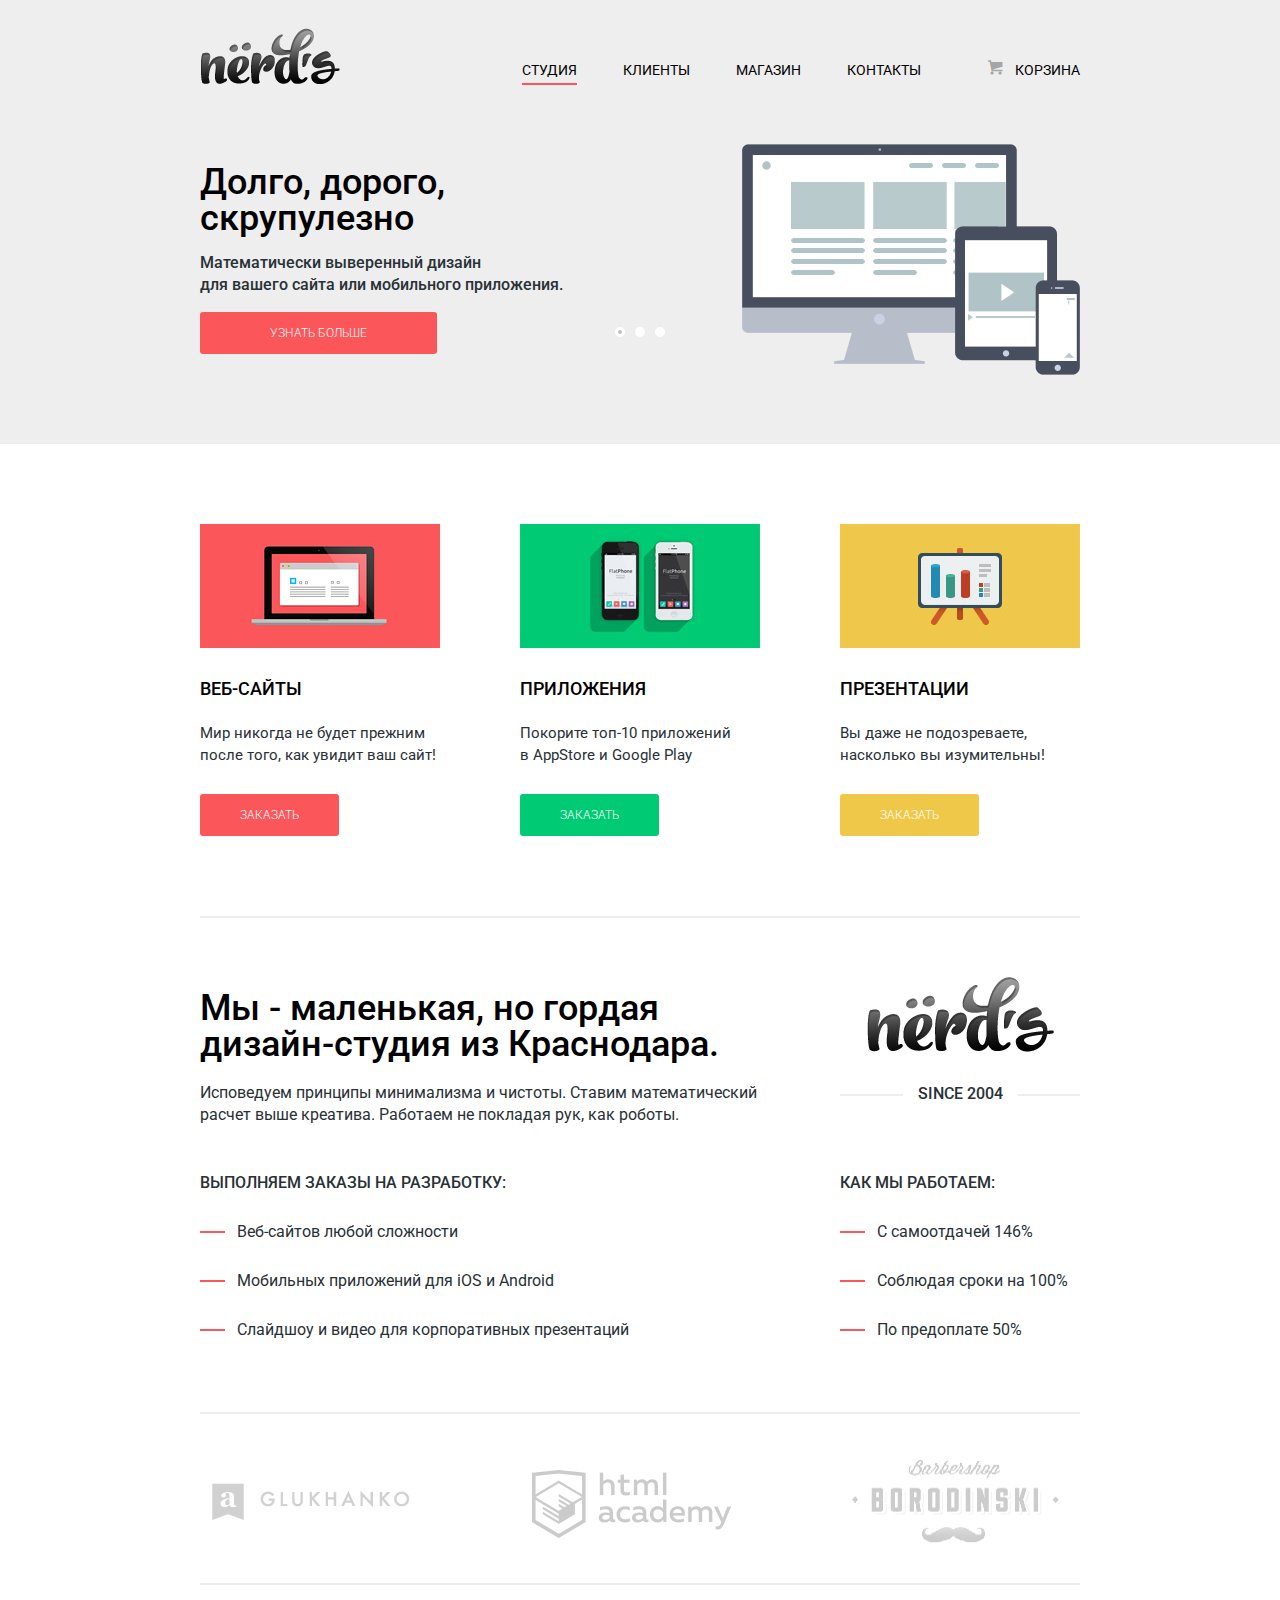
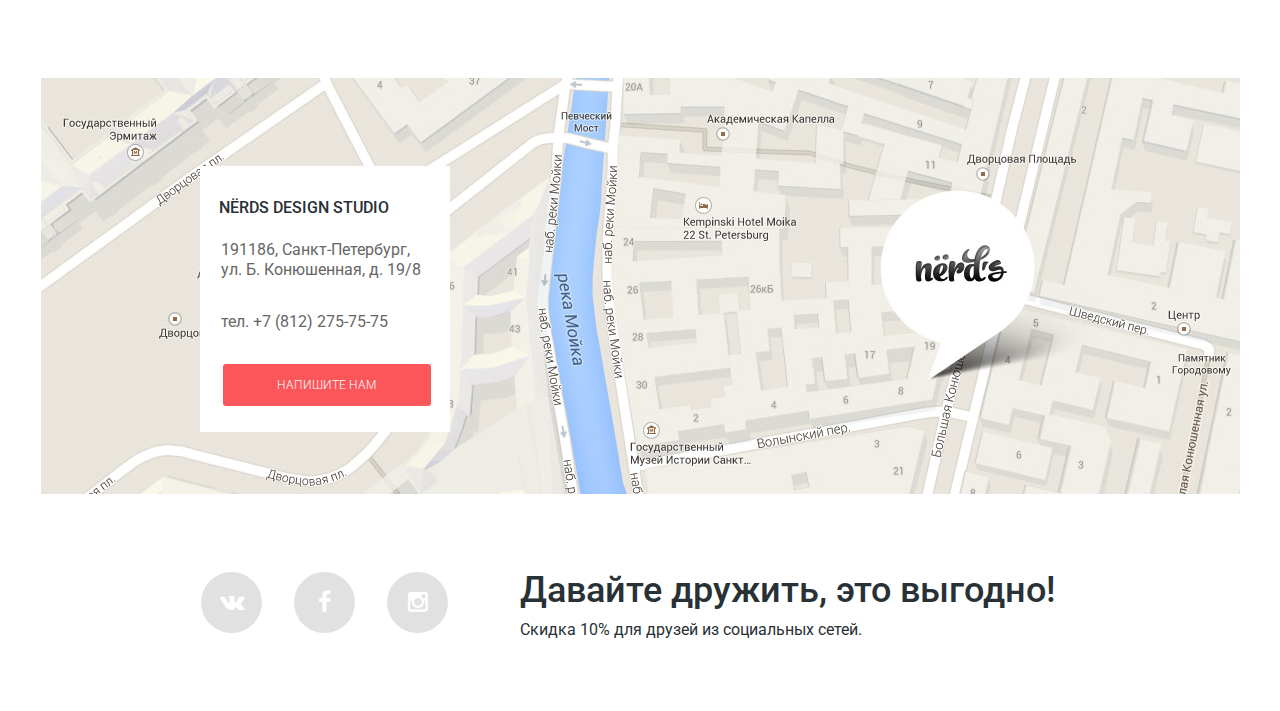
<file: index.html>
<!DOCTYPE html>
<html lang="ru">
  <head>
    <meta charset="utf-8">
    <title>«Нёрдс»</title>
    <link href='https://fonts.googleapis.com/css?family=Roboto:500&subset=latin,cyrillic' rel='stylesheet' type='text/css'>
    <link href="css/normalize.css" rel="stylesheet">
    <link href="css/style.css" rel="stylesheet">
  </head>
  <body>
    <header class="main-header">
      <div class="container clearfix">
        <div class="nerds-logo">
          <a class="logo" href="#"><img src="img/logo_nerds.png" width="139" height="56" alt="Нёрдс"></a>  
        </div>
        <nav class="main-navigation">
          <ul>
            <li class="active">
            <span>СТУДИЯ</span>
            </li>
            <li>
              <a href="#">КЛИЕНТЫ</a>
            </li>
            <li>
              <a href="catalog.html">МАГАЗИН</a>  
            </li>
            <li>
              <a href="#">КОНТАКТЫ</a>  
            </li>
          </ul>
        </nav>
        <div class="cart-block">
          <a class="cart" href="#"><span class="icon-basket"></span>КОРЗИНА</a>
        </div>
      </div>
      <div class="container slider">
        <input type="radio" name="toggle" id="btn-1" checked>
        <input type="radio" name="toggle" id="btn-2">
        <input type="radio" name="toggle" id="btn-3">
        <div class="slider-controls">
          <label for="btn-1"></label>
          <label for="btn-2"></label>
          <label for="btn-3"></label>
        </div>
        <div class="slides">
          <div class="slide">
            <div class="slide-text">
              <div class="slide-title">Долго, дорого,<br>скрупулезно</div>
              <p>Математически выверенный дизайн<br>для вашего сайта или мобильного приложения.</p>
              <a class="btn more-btn" href="#">УЗНАТЬ БОЛЬШЕ</a>
            </div>
          </div>
          <div class="slide">
            <div class="slide-text">
              <div class="slide-title">Любите ли вы математику,<br> как любим ее мы?</div>
              <p>Нашим дизайнерам мы удаляем нейроны, ответственные<br>за креатив, чтобы дать им возможность все просчитать.</p>
              <a class="btn more-btn" href="#">Узнать больше</a>
            </div>
          </div>
          <div class="slide">
            <div class="slide-text">
              <div class="slide-title">Только наркотики,<br> только хардкор!</div>
              <p>Все дизайнерские решения в нашей компании принимаются только под воздействием качественных галлюциногенов.</p>
              <a class="btn more-btn" href="#">Узнать больше</a>
            </div>
          </div>
        </div>
      </div>
    </header>
    <main class="container clearfix">
      <div class="orders-block clearfix">
        <div class="order">
          <div class="img-order">
            <img src="img/redpromo.jpg" width="240" height="124" alt="Веб-сайты">
          </div>
          <h3 class="index-web-title">ВЕБ-САЙТЫ</h3>
          <p>Мир никогда не будет прежним после того, как увидит ваш сайт!</p>
          <a class="btn book-web" href="#">ЗАКАЗАТЬ</a>
        </div>
        <div class="order">
          <div class="img-order">
            <img src="img/greenpromo.jpg" width="240" height="124" alt="Приложения">
          </div>
          <h3 class="index-app-title">ПРИЛОЖЕНИЯ</h3>
          <p>Покорите топ-10 приложений<br> в AppStore и Google Play</p>
          <a class="btn book-app" href="#">ЗАКАЗАТЬ</a>
        </div>
        <div class="order">
          <div class="img-order">
            <img src="img/yellowpromo.jpg" width="240" height="124" alt="Презентации">
          </div>
          <h3 class="index-present-title">ПРЕЗЕНТАЦИИ</h3>
          <p>Вы даже не подозреваете, насколько вы изумительны!</p>
          <a class="btn book-present" href="#">ЗАКАЗАТЬ</a>
        </div>
      </div>
      <hr class="line-orders">
      <div class="info-nerds clearfix">
        <div class="info-main">
          <h1 class="index-info-title">Мы - маленькая, но гордая<br>
              дизайн-студия из Краснодара.</h1>
          <p>Исповедуем принципы минимализма и чистоты. Ставим математический<br> расчет выше креатива. Работаем не покладая рук, как роботы.</p>
          <div class="ord-info">
            <b class="index-list-title">ВЫПОЛНЯЕМ ЗАКАЗЫ НА РАЗРАБОТКУ:</b>
            <ul class="index-list">
              <li>Веб-сайтов любой сложности</li>
              <li>Мобильных приложений для iOS и Android</li>
              <li>Слайдшоу и видео для корпоративных презентаций</li>
            </ul>
          </div>
        </div>
        <div class="working-block">
          <div class="logo-main">
            <img src="img/about_nerds.png" width="187" height="75" alt="Нёрдс">  
          </div>
          <div class="since-block">
            <b>SINCE 2004</b>
          </div>
          <div class="work-style">
            <b class="index-list-title">КАК МЫ РАБОТАЕМ:</b>
            <ul class="index-list">
              <li>С самоотдачей 146%</li>
              <li>Соблюдая сроки на 100%</li>
              <li>По предоплате 50%</li>
            </ul>
          </div>
        </div>
        <hr class="line-main">
        <div class="partners">
          <a class="partner" href="#">
            <img src="img/hover_glukhanko.png" width="198" height="37" alt="GLUKHANKO">  
          </a>
          <a class="partner" href="#">
            <img src="img/hover_htmlacademy.png" width="199" height="68" alt="HTML Academy">  
          </a>
          <a class="partner" href="#">
            <img src="img/hover_borodinski.png" width="209" height="86" alt="Бородинский">  
          </a>
        </div>
      </div>
      <hr class="line-partners">
    </main>
    <footer class="main-footer">
      <div class="map">
        </div>
      <div class="container clearfix">
        <section class="footer-contacts">
          <b class="title-contacts">NЁRDS DESIGN STUDIO</b>
          <p>191186, Санкт-Петербург,<br>
             ул. Б. Конюшенная, д. 19/8</p>
          <p>тел. +7 (812) 275-75-75</p>
          <a class="btn link-us" href="#">НАПИШИТЕ НАМ</a>
        </section>
        <section class="footer-social clearfix">
          <div class="links">
            <a class="btn-social" href="#">Вконтакте <span class="icon-vk"></span></a>
            <a class="btn-social" href="#">Facebook <span class="icon-facebook"></span></a>
            <a class="btn-social" href="#">Instagram <span class="icon-instagramm"></span></a>
          </div>
          <div class="friendship">
            <b class="friend-title">Давайте дружить, это выгодно!</b>
            <p class="discount">Скидка 10% для друзей из социальных сетей.</p>
          </div>
        </section>
      </div>
      <div class="modal-content">
        <button class="modal-content-close" type="button" title="Закрыть">Закрыть</button>
        <form class="message-form" action="https://echo.htmlacademy.ru" method="post">
          <div class="name-block">
          <p class="name-p">
          <label for="name-f">
            Ваше имя:<br>
          </label>
          </p>
          <input class="user-name" type="text" name="name" id="name-f" placeholder="Представьтесь, пожалуйста" required>
          </div>
          <div class="email-block">
            <p class="email-p">
            <label for="email-f">
              Ваш e-mail:<br>
            </label>
            </p>
            <input class="user-email" type="text" name="email" id="email-f" placeholder="Для отправки ответа" required>
          </div>
          <div class="text-block">
            <p class="text-p">
            <label for="free-text-f">
              Текст письма:<br>
            </label>
            </p>
            <textarea class="user-text" name="free-text" id="free-text-f" rows="5" placeholder="В свободной форме" required></textarea>
          </div><br>
          <button class="btn" type="submit">Отправить</button>
        </form>
      </div>
    </footer>
    <script src="js/script.js"></script>
  </body>
</html>
</file>
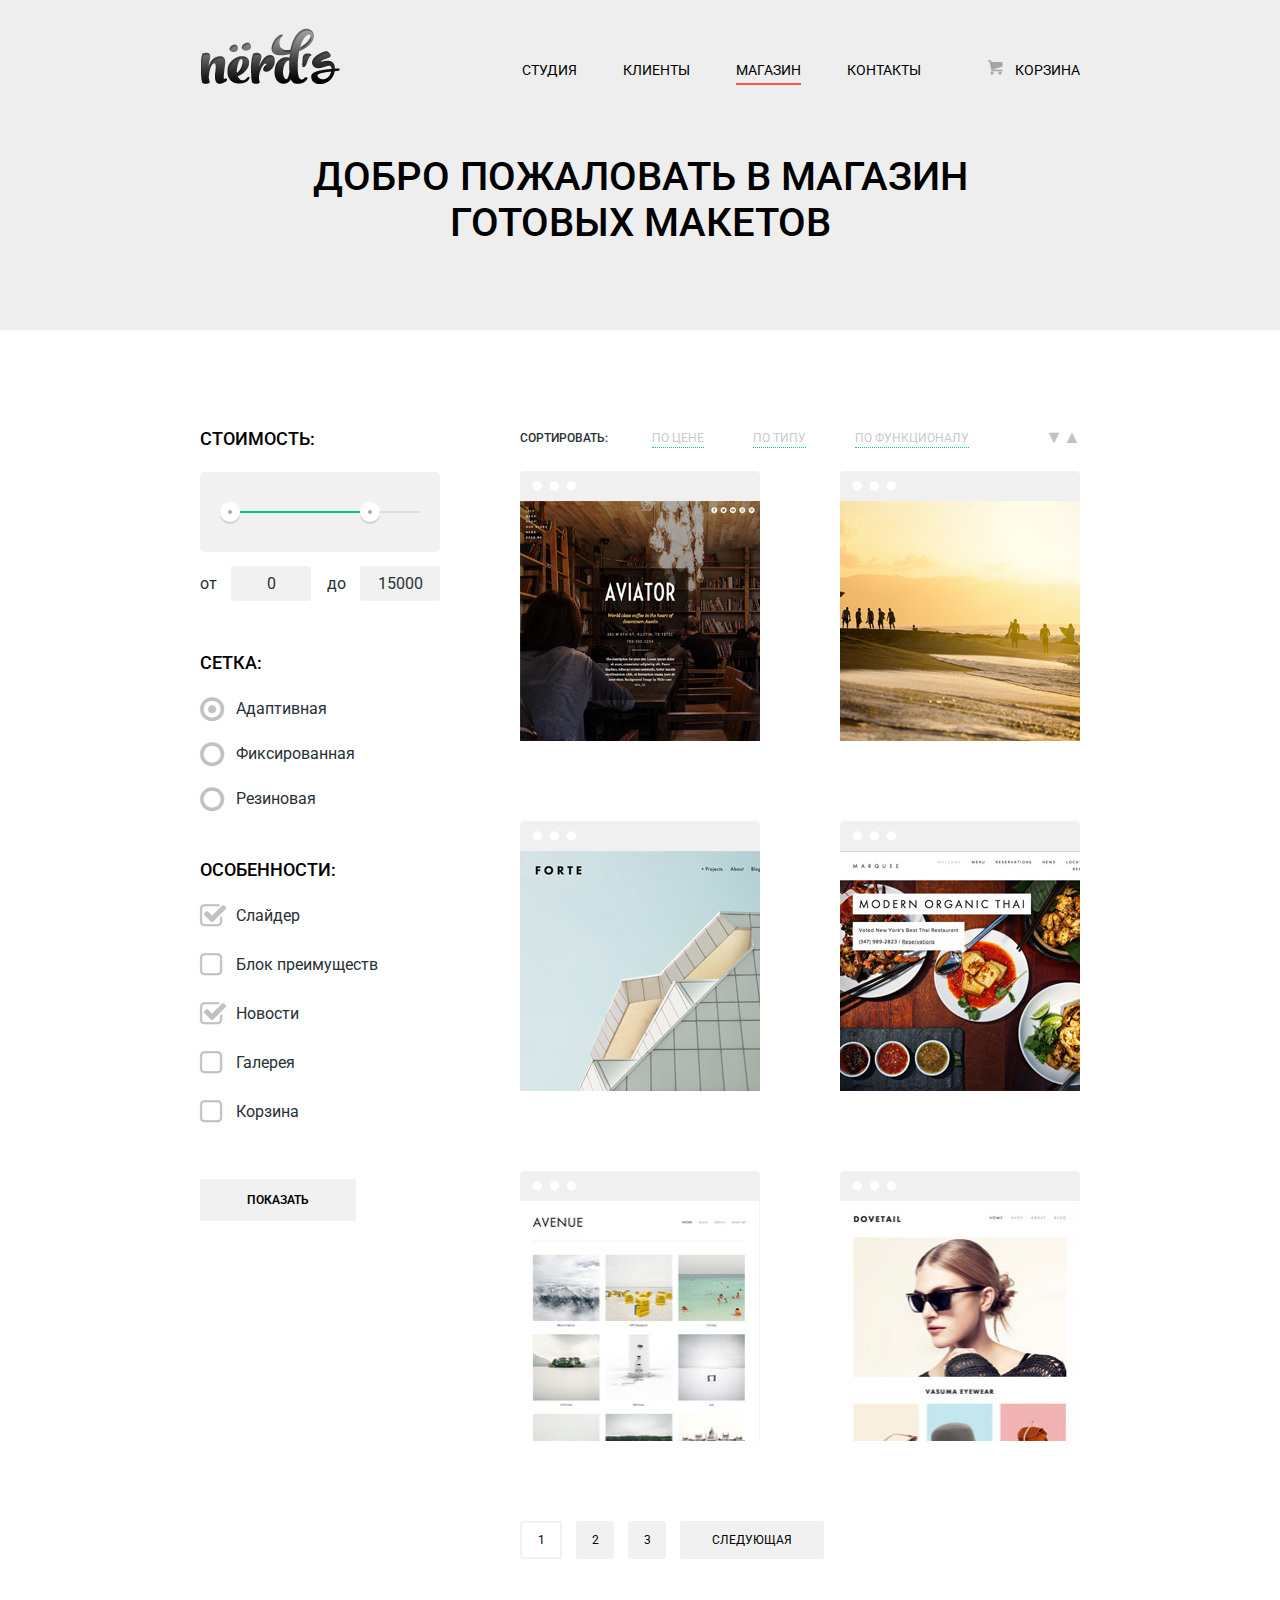
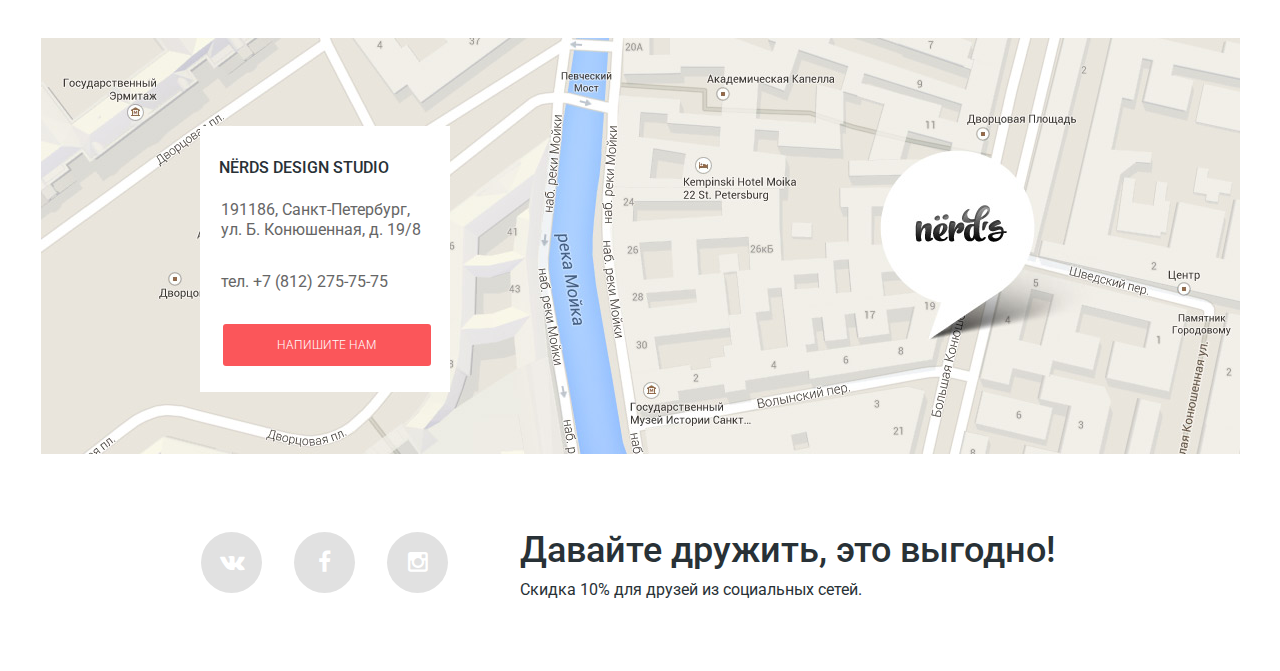
<file: catalog.html>
<!DOCTYPE html>
<html lang="ru">
  <head>
    <meta charset="utf-8">
    <title>Готовые макеты «Нёрдс»</title>
    <link href='https://fonts.googleapis.com/css?family=Roboto:500&subset=latin,cyrillic' rel='stylesheet' type='text/css'>
    <link href="css/normalize.css" rel="stylesheet">
    <link href="css/style.css" rel="stylesheet">
  </head>
  <body>
    <header class="main-header">
      <div class="container clearfix">
        <div class="nerds-logo">
          <a class="logo" href="index.html"><img src="img/logo_nerds.png" width="139" height="56" alt="Нёрдс"></a>  
        </div>
        <nav class="main-navigation">
          <ul>
            <li>
              <a href="index.html">СТУДИЯ</a>
            </li>
            <li>
              <a href="#">КЛИЕНТЫ</a>
            </li>
            <li class="active">
              <a href="catalog.html">МАГАЗИН</a>  
            </li>
            <li>
              <a href="#">КОНТАКТЫ</a>  
            </li>
          </ul>
        </nav>
        <div class="cart-block">
          <a class="cart" href="#"><span class="icon-basket"></span>КОРЗИНА</a>
        </div>
      </div>
      <div class="head">
        <h1 class="shop-welcome">ДОБРО ПОЖАЛОВАТЬ В МАГАЗИН<br> ГОТОВЫХ МАКЕТОВ</h1>  
      </div>
    </header>
    <main class="container clearfix">
      <form class="block-form" action="https://echo.htmlacademy.ru" method="get">
        <div class="range-filter">
          <h3 class="index-title">СТОИМОСТЬ:</h3>
          <div class="range-controls">
            <div class="scale">
              <div class="bar" style="#"></div>
            </div>
            <div class="toggle min-toggle"></div>
            <div class="toggle max-toggle"></div>
          </div>
          <div class="price-controls">
            <label class="min-price">от <input name="min-price" type="text" value="0"></label>
            <label class="max-price">до <input name="max-price" type="text" value="15000"></label>
          </div>
        </div>
        <div class="block-grid">
          <h3 class="index-title">СЕТКА:</h3>
          
          <input class="grid-name" type="radio" name="grid" id="grid-a" value="adaptive" checked>
          <label for="grid-a">Адаптивная</label>
          <input class="grid-name" type="radio" name="grid" id="grid-f" value="fixed"> 
          <label for="grid-f">Фиксированная</label>
          <input class="grid-name" type="radio" name="grid" id="grid-e" value="elastic">
          <label for="grid-e">Резиновая</label>
        </div>
        <div class="block-features">
          <h3 class="index-title">ОСОБЕННОСТИ:</h3>
          <input class="feature-name" type="checkbox" name="slider" id="slider-field" checked>
          <label for="slider-field">Слайдер</label>
          <input class="feature-name" type="checkbox" name="features-mod" id="features-mod-field">
          <label for="features-mod-field">Блок преимуществ</label>
          <input class="feature-name" type="checkbox" name="news" id="news-field" checked>
          <label for="news-field">Новости</label>
          <input class="feature-name" type="checkbox" name="gallery" id="gallery-field">
          <label for="gallery-field">Галерея</label>
          <input class="feature-name" type="checkbox" name="cart" id="cart-field">
          <label for="cart-field">Корзина</label>
        </div>
        <button class="btn btn-show">ПОКАЗАТЬ</button>
      </form>
      <div class="container-catalog">
        <div class="sort">
          <b class="sort-name">СОРТИРОВАТЬ:</b>
          <button class="sort-btn by-price">ПО ЦЕНЕ</button>
          <button class="sort-btn by-type">ПО ТИПУ</button>
          <button class="sort-btn by-function">ПО ФУНКЦИОНАЛУ</button>
          <div class="sort-dir">
            <div class="sort-down"></div>
            <div class="sort-up"></div>
          </div>
        </div>
        <div class="layouts clearfix">
          <article class="aviator">
            <div class="triple-slider">
              
            </div>
            <div class="lay-block">
              <img src="img/shop_aviator.jpg" width="240" height="240" alt="AVIATOR">
            </div>
            <section class="aviator-info">
              <h3 class="index-title">AVIATOR</h3>
              <p>Одностраничный макет<br> с авторским дизайном</p>
              <a class="btn btn-buy">8000 Р.</a>
            </section>
          </article>
          <article class="sunset">
            <div class="triple-slider">
               
            </div>
            <div class="lay-block">
              <img src="img/shop_sunset.jpg" width="240" height="240" alt="SUNSET">
            </div>
            <section class="sunset-info">
              <h3 class="index-title">SUNSET</h3>
              <p>Интернет-магазин<br> с личным кабинетом</p>
              <a class="btn btn-buy">10000 Р.</a>
            </section>
          </article>
          <article class="forte">
            <div class="triple-slider">
              
            </div>
            <div class="lay-block">
              <img src="img/shop_forte.jpg" width="240" height="240" alt="FORTE">
            </div>
            <section class="forte-info">
              <h3 class="index-title">FORTE</h3>
              <p>Отличный макет<br> для личного блога</p>
              <a class="btn btn-buy">10000 Р.</a>
            </section>
          </article>
          <article class="modern-organic">
            <div class="triple-slider">
                   
            </div>
            <div class="lay-block">
              <img src="img/shop_modorg.jpg" width="240" height="240" alt="MODERN ORGANIC THAI">
            </div>
            <section class="modern-org-info">
              <h3 class="index-title">MODERN ORGANIC<br> THAI</h3>
              <p>Сайт для ресторана<br> быстрого питания</p>
              <a class="btn btn-buy">12000 Р.</a>
            </section>
          </article>
          <article class="avenue">
            <div class="triple-slider">
                  
            </div>
            <div class="lay-block">
              <img src="img/shop_avenue.jpg" width="240" height="240" alt="AVENUE">
            </div>
            <section class="avenue-info">
              <h3 class="index-title">AVENUE</h3>
              <p>Макет для блога<br> о путешествиях</p>
              <a class="btn btn-buy">8000 Р.</a>
            </section>
          </article>
          <article class="dovetail">
            <div class="triple-slider">
                    
            </div>
            <div class="lay-block">
              <img src="img/shop_dovetail.jpg" width="240" height="240" alt="DOVETAIL">
            </div>
            <section class="dovetail-info">
              <h3 class="index-title">DOVETAIL</h3>
              <p>Интернет-магазин<br> с галереей товаров</p>
              <a class="btn btn-buy">14000 Р.</a>
            </section>
          </article>
        </div>
        <div class="pages">
          <a class="page" href="#">1</a>
          <a class="page" href="#">2</a>
          <a class="page" href="#">3</a>
          <a class="page next" href="#">СЛЕДУЮЩАЯ</a>
        </div>
      </div>
    </main>
    <footer class="main-footer">
      <div class="map">
      </div>
      <div class="container clearfix">
        <section class="footer-contacts">
          <b class="title-contacts">NЁRDS DESIGN STUDIO</b>
          <p>191186, Санкт-Петербург,<br>
             ул. Б. Конюшенная, д. 19/8</p>
          <p>тел. +7 (812) 275-75-75</p>
          <a class="btn link-us">НАПИШИТЕ НАМ</a>
        </section>
        <section class="footer-social clearfix">
          <div class="links">
            <a class="btn-social" href="#">Вконтакте <span class="icon-vk"></span></a>
            <a class="btn-social" href="#">Facebook <span class="icon-facebook"></span></a>
            <a class="btn-social" href="#">Инстаграм <span class="icon-instagramm"></span></a>
          </div>
          <div class="friendship">
            <b class="friend-title">Давайте дружить, это выгодно!</b>
            <p class="discount">Скидка 10% для друзей из социальных сетей.</p>
          </div>
        </section>
      </div>
      <div class="modal-content">
        <button class="modal-content-close" type="button" title="Закрыть">Закрыть</button>
        <form class="message-form" action="https://echo.htmlacademy.ru" method="post">
          <div class="name-block">
          <p class="name-p">
          <label for="name-f">
            Ваше имя:<br>
          </label>
          </p>
          <input class="user-name" type="text" name="name" id="name-f" placeholder="Представьтесь, пожалуйста">
          </div>
          <div class="email-block">
            <p class="email-p">
            <label for="email-f">
              Ваш e-mail:<br>
            </label>
            </p>
            <input class="user-email" type="text" name="email" id="email-f" placeholder="Для отправки ответа">
          </div>
          <div class="text-block">
            <p class="text-p">
            <label for="free-text-f">
              Текст письма:<br>
            </label>
            </p>
            <textarea class="user-text" name="free-text" id="free-text-f" rows="5" placeholder="В свободной форме"></textarea>
          </div><br>
          <button class="btn" type="submit">Отправить</button>
        </form>
      </div>
    </footer>
    <script src="js/script.js"></script>
  </body>
</html>
</file>
<file: css/style.css>
body {
    min-width: 900px;
    font-size: 16px;
    line-height: 22px;
    color: #283136;
    font-family: "Roboto", "Arial", sans-serif;
}

@font-face {
  font-weight: normal;
  font-style: normal;

  font-family: "symbols-nerds";
  src: url("../fonts/symbols-nerds.woff") format("woff"),
       url("../fonts/symbols-nerds.woff2") format("woff2");
}

[class^="icon-"]::before,
[class*=" icon-"]::before {
  display: inline-block; /*Не знаю, можно ли добавлять сюда vertical-align*/
  width: 1em;
  margin-right: 0.2em;
  margin-left: 0.2em;
                        /*На все строчно-блочные элементы, касающиеся иконочных шрифтов, проставлен vertical-align*/
  font-weight: normal;
  line-height: 1em;
  font-family: "symbols-nerds";
  text-align: center;
  text-transform: none;
  text-decoration: inherit;
  font-style: normal;
  font-variant: normal;

  speak: none;
}

.icon-basket::before { content: "\62"; } /* "b" */
.icon-facebook::before { content: "\66"; } /* "f" */
.icon-twitter::before { content: "\74"; } /* "t" */
.icon-vk::before { content: "\76"; } /* "v" */
.icon-up-dir::before { content: "\25b2"; } /* "▲" */
.icon-down-dir::before { content: "\25bc"; } /* "▼" */
.icon-circle::before { content: "\25cb"; } /* "○" */
.icon-circle-dot::before { content: "\25cf"; } /* "●" */
.icon-check-off::before { content: "\2610"; } /* "☐" */
.icon-check-on::before { content: "\2611"; } /* "☑" */
.icon-instagramm::before { content: "📷"; } /* "\1f4f7" */


h1 {
    font-size: 36px;
    line-height: 36px;
    color: #000000;
    font-weight: 500;
}

h3 {
    font-size: 18px;
    line-height: 30px;
    color: #000000;
    font-weight: 500;
}

b {
    font-size: 16px;
    line-height: 22px;
    color: #283136;
    font-weight: 500;
}

.clearfix::after {
    content: "";
    
    display: table;
    clear: both;
}

.container {
    width: 880px;
    padding: 0 10px;
    margin: 0 auto;
}
/*Хэдер*/
.main-header {
    color: #000000;
    
    background-color: #eeeeee;
}

.nerds-logo {
    float: left;
    position: relative;
    width: 139px;
    height: 56px;
    top: 28px;
    left: 1px;
}

.nerds-logo img {
    width: 139px;
    height: 56px;
}

.main-navigation {
    float: left;
    
    /*Оформление сеток*/
    min-height: 85px;
}

.main-navigation ul {
    position: relative;
    padding: 0;
    margin: 0;
    top: 55px;
    left: 0px;
    list-style: none;
    font-size: 0;
}

.main-navigation li {
    display: inline-block;
    
    font-size: 14px;
    line-height: 30px;
    vertical-align: top;
}

.main-navigation a {
    display: block;
    margin-right: 46px;
    
    color: #000000;
    text-decoration: none;
}

.main-navigation li:first-child {
    margin-left: 183px;
}

.main-navigation a:hover {
    color: #fb565a;
}

.main-navigation a:active {
    color: #8f8f8f;
}

.main-navigation .active {
    position: relative;
    
    background-color: none;
}

.main-navigation .active::after {
    content: "";
    position: absolute;
    bottom: 0;
    right: 46px;
    left: 0px;
    height: 2px;
    
    background-color: #fb565a;
}

.active span {
    display: block;
    margin-right: 46px;
}

.active a:hover {
    color: #000000;
}

.cart-block {
    float: right;
    width: 100px;
    
    /*Оформление сеток*/
    min-height: 85px;
}

.cart {
    position: absolute;
    
    display: inline-block;
    margin-top: 55px;
    padding-left: 35px;
    
    font-size: 14px;
    line-height: 30px;
    vertical-align: top;
    color: #000000;
    text-decoration: none;
}

.cart:hover {
    color: #fb565a;
}

.cart:active {
    color: #8f8f8f;
}

.cart span {
    position: absolute;
    top: -2px;
    left: 4px;
    font-size: 16px;
    line-height: 30px;
    opacity: 0.3;
}

.cart:hover span {
    opacity: 1;
}

.cart:active span {
    opacity: 0.25;
}
/*Catalog Хэдер*/
/*Index Хэдер будет ниже*/
.head {
    display: block;
    
    text-align: center;
    min-height: 176px;
    margin-top: 69px;
    margin-bottom: 81px;
}

.head h1 {
    display: block;
    font-size: 40px;
    line-height: 46px;
}
/*Catalog Форма*/
.block-form {
    float: left;
    
    width: 240px;
    margin-top: -5px;
    margin-right: 80px;
}

.range-filter {
    width: 240px;
    margin-bottom: 47px;
}

.range-controls {
    position: relative;
    
    height: 41px;
    padding-top: 39px;
    padding-right: 20px;
    padding-left: 20px;
    margin-bottom: 14px;
    
    border-radius: 5px;
    background-color: #f1f1f1;
}

.range-controls .scale {
    height: 2px;
    
    background-color: #d7dcde;
}

.range-controls .bar {
    width: 80%;
    height: 2px;
    
    background-color: #00ca74;
}

.range-controls .toggle {
    position: absolute;
    top: 30px;
    left: 0px;
    width: 4px;
    height: 4px;
    
    border: 8px solid #ffffff;
    border-radius: 50%;
    cursor: pointer;
    background-color: #ababab;
    box-shadow: 0 2px 1px 0 #cfcfcf;
}

.range-controls .min-toggle {
    left: 20px;
}

.range-controls .max-toggle {
    left: 160px;
}

.price-controls {
    font-size: 0;
}

.price-controls label {
    display: inline-block;
    width: 50%;
    font-size: 16px;
    
    vertical-align: top;
}

.price-controls input {
    width: 60px;
    padding: 8px 10px;
    margin-left: 10px;
    
    font-family: "Roboto", "Arial", sans-serif;
    font-size: 16px;
    text-align: center;
    
    border: none;
    border-radius: 3px;
    outline: none;
    background-color: #f1f1f1;
    color: #283136;
}

.max-price {
    text-align: right;
}

.block-grid {
    margin-bottom: 46px;
}

.block-grid h3 {
    font-size: 18px;
    line-height: 30px;
    margin-bottom: -4px;
}

.block-form input[type="radio"] {
    display: none;
}

input[type="radio"] + label {
    display: block;
    position: relative;
    margin: 25px 0;
    
    font-size: 16px;
    line-height: 20px;
    
    padding-left: 36px;
    
    cursor: pointer;
    color: #283136;
}

input[type="radio"] + label::before {
    content: "\25cb";
    
    position: absolute;
    top: 0;
    left: 0;
    
    width: 25px;
    height: 25px;
    
    font-family: "symbols-nerds";
    font-size: 28px;
    color: #c1c1c1;
}

input[type="radio"]:checked + label::before {
    content: "\25cf";
}

input[type="radio"] + label:hover {
    color: #000000;
}

input[type="radio"]:hover + label::before {
    content: "\25cb";
    
    position: absolute;
    top: 0;
    left: 0;
    
    width: 25px;
    height: 25px;
    
    font-family: "symbols-nerds";
    font-size: 28px;
    color: #b5b5b5;
}

input[type="radio"]:checked:hover + label::before {
    content: "\25cf";
    
    color: #b5b5b5;
}

.block-features {
    margin-bottom: 57px;
}

.block-features h3 {
    font-size: 18px;
    line-height: 30px;
    margin-bottom: -8px;
}

input[type="checkbox"] {
    display: none;
}

input[type="checkbox"] + label {
    display: block;
    position: relative;
    margin: 29px 0;
    
    font-size: 16px;
    line-height: 20px;
    
    padding-left: 36px;
    
    cursor: pointer;
    color: #283136;
}

input[type="checkbox"] + label::before {
    content: "\2610";
    position: absolute;
    top: 0;
    left: 0;
    
    width: 23px;
    height: 23px;
    
    font-size: 28px;
    font-family: "symbols-nerds";
    color: #c1c1c1;
}

input[type="checkbox"]:hover + label {
    color: #000000;
}

input[type="checkbox"]:hover + label::before {
    content: "\2610";
    position: absolute;
    top: 0;
    left: 0;
    
    width: 23px;
    height: 23px;
    
    font-size: 28px;
    font-family: "symbols-nerds";
    color: #b5b5b5;
}

input[type="checkbox"]:checked + label::before {
    content: "\2611";
}

input[type="checkbox"]:checked:hover + label::before {
    content: "\2611";
    
    color: #b5b5b5;
}
/*Catalog Сетка макетов*/
.container-catalog {
    float: right;
    
    padding-top: 18px;
    width: 560px;
}
/*Catalog Сортировка*/
.sort {
    margin-bottom: 23px;
    font-size: 12px;
    line-height: 18px;
}

.sort b {
    display: inline-block;
    margin-right: 41px;
    
    font-size: 12px;
    line-height: 18px;
    
    vertical-align: top;
}

.sort-btn {
    padding: 0;
    margin-right: 46px;
    border: none;
    background: none;
    border-bottom: 1px dotted #00ca74;
    color: #cacaca;
    outline: none;
}

.sort-btn:hover {
    color: #000000;
    border-bottom: 1px solid #00ca74;
}

.sort-btn:active {
    color: #000000;
    border-bottom: none;
    outline: none;
}

.by-function {
    margin-right: 75px;
}

.sort-dir {
    float: right;
    position: relative;
    
    width: 28px;
    height: 10px;
    margin-top: 4px;
}

.sort-down::before {
    content: "\25bc";
    position: absolute;
    top: -5px;
    left: -7px;
    
    font-size: 18px;
    
    cursor: pointer;
    color: #c1c1c1;
}

.sort-down:hover::before {
    color: #000000;
}

.sort-down:active::before {
    color: #00ca74;
}

.sort-up::before {
    content: "\25b2";
    position: absolute;
    top: -5px;
    left: 11px;
    
    font-size: 18px;
    
    cursor: pointer;
    color: #c1c1c1;
}

.sort-up:hover::before {
    color: #000000;
}

.sort-up:active::before {
    color: #00ca74;
}
/*Catalog Слайдер изображений макетов*/


.triple-slider {
    position: relative;
    width: 240px;
    height: 30px;
    top: px;
    background-image: url(../img/browser.jpg);
    background-repeat: no-repeat;
    opacity: 0.1;
}
/*background макетов*/
.aviator .lay-block {
    height: 240px;
    background-color: #765136;
}

.sunset .lay-block {
    height: 240px;
    background-color: #fcf7da;
}

.forte .lay-block {
    height: 240px;
    background-color: #cbdee2;
}

.modern-organic .lay-block {
    height: 240px;
    background-color: #6e2202;
}

.avenue .lay-block {
    height: 240px;
    background-color: #d4d8dc;
}

.dovetail .lay-block {
    height: 240px;
    background-color: #f7f4e8;
}

/*Catalog Авиатор*/
.aviator {
    float: left;
    position: relative;
    
    width: 240px;
    height: 270px;
    
    margin-top: px;
    margin-right: 80px;
    margin-bottom: 80px;
}

.aviator-info {
    display: none;
    position: absolute;
    top: 50px;
    left: 20px;
    
    width: 200px;
    height: 200px;
    
    text-align: center;
    background-color: #ffffff;
}

.aviator-info h3 {
    font-size: 18px;
    line-height: 18px;
    margin-top: 36px;
    margin-bottom: 18px;
}

.aviator-info p {
    width: 200px;
    font-size: 14px;
    line-height: 18px;
    margin-bottom: 28px;
}

.aviator:hover .aviator-info {
    display: block;
}

.aviator:hover .triple-slider {
    opacity: 1;
}
/*Catalog Сансет*/
.sunset {
    float: right;
    position: relative;
    
    width: 240px;
    height: 270px;
    
    margin-bottom: 80px;
}

.sunset-info {
    display: none;
    position: absolute;
    top: 50px;
    left: 20px;
    
    width: 200px;
    height: 200px;
    
    text-align: center;
    background-color: #ffffff;
}

.sunset-info h3 {
    font-size: 18px;
    line-height: 18px;
    margin-top: 36px;
    margin-bottom: 18px;
}

.sunset-info p {
    width: 200px;
    font-size: 14px;
    line-height: 18px;
    margin-bottom: 28px;
}

.sunset:hover .sunset-info {
    display: block;
}

.sunset:hover .triple-slider {
    opacity: 1;
}
/*Catalog Форте*/
.forte {
    float: left;
    position: relative;
    
    width: 240px;
    height: 270px;
    
    margin-right: 80px;
    margin-bottom: 80px;
}

.forte-info {
    display: none;
    position: absolute;
    top: 50px;
    left: 20px;
    
    width: 200px;
    height: 200px;
    
    text-align: center;
    background-color: #ffffff;
}

.forte-info h3 {
    font-size: 18px;
    line-height: 18px;
    margin-top: 36px;
    margin-bottom: 18px;
}

.forte-info p {
    width: 200px;
    font-size: 14px;
    line-height: 18px;
    margin-bottom: 28px;
}

.forte:hover .forte-info {
    display: block;
}

.forte:hover .triple-slider {
    opacity: 1;
}
/*Catalog Модерн Органик*/
.modern-organic {
    float: right;
    position: relative;
    
    width: 240px;
    height: 270px;
    
    margin-bottom: 80px;
}

.modern-org-info {
    display: none;
    position: absolute;
    top: 50px;
    left: 20px;
    
    width: 200px;
    height: 200px;
    
    text-align: center;
    background-color: #ffffff;
}

.modern-org-info h3 {
    font-size: 18px;
    line-height: 24px;
    margin-top: 36px;
}

.modern-org-info p {
    width: 200px;
    font-size: 14px;
    line-height: 18px;
    margin-top: -13px;
    margin-bottom: 14px;
}

.modern-organic:hover .modern-org-info {
    display: block;
}

.modern-organic:hover .triple-slider {
    opacity: 1;
}
/*Catalog Авеню*/
.avenue {
    float: left;
    position: relative;
    
    width: 240px;
    height: 270px;
    
    margin-right: 80px;
    margin-bottom: 80px;
}

.avenue-info {
    display: none;
    position: absolute;
    top: 50px;
    left: 20px;
    
    width: 200px;
    height: 200px;
    
    text-align: center;
    background-color: #ffffff;
}

.avenue-info h3 {
    font-size: 18px;
    line-height: 18px;
    margin-top: 36px;
    margin-bottom: 18px;
}

.avenue-info p {
    width: 200px;
    font-size: 14px;
    line-height: 18px;
    margin-bottom: 28px;
}

.avenue:hover .avenue-info {
    display: block;
}

.avenue:hover .triple-slider {
    opacity: 1;
}
/*Catalog Давтейл*/
.dovetail {
    float: right;
    position: relative;
    
    width: 240px;
    height: 270px;
}

.dovetail-info {
    display: none;
    position: absolute;
    top: 50px;
    left: 20px;
    
    width: 200px;
    height: 200px;
    
    text-align: center;
    background-color: #ffffff;
}

.dovetail-info h3 {
    font-size: 18px;
    line-height: 18px;
    margin-top: 36px;
    margin-bottom: 18px;
}

.dovetail-info p {
    width: 200px;
    font-size: 14px;
    line-height: 18px;
    margin-bottom: 28px;
}

.dovetail:hover .dovetail-info {
    display: block;
}

.dovetail:hover .triple-slider {
    opacity: 1;
}
/*Catalog Переключатели страниц*/
.pages {
    clear: both;
    
    width: 320px;
    margin-bottom: -6px;
}
/*Catalog Страницы*/
.page {
    display: inline-block;
    min-width: 38px;
    height: 38px;
    margin-right: 10px;
  
    font-size: 12px;
    line-height: 38px;
    text-align: center;
    vertical-align: top;
    text-decoration: none;
  
    border-radius: 3px;
    color: #000000;
    background-color: #f1f1f1;
}

.page:hover {
    background-color: #e5e5e5;
}

.page:active {
    box-shadow: inset 0 3px 0 0 #b5b5b5;
    background-color: #d5d5d5;
}

.page:first-child {
    width: 34px;
    height: 34px;
    line-height: 34px;
    background-color: #ffffff;
    border: 2px solid #f2f2f2;
}

.page:last-child {
    padding-left: 32px;
    padding-right: 32px;
    margin-right: 0;
}
/*Index Блок-Слайдер в хэдере*/
.slider {
    position: relative;
    padding-top: 49px;
    width: 880px;
    margin: 0 auto;
    margin-bottom: 80px;
    
    background-color: #eeeeee;
}

.slide {
    min-height: 310px;
    
    background-repeat: no-repeat;
    background-position: 100% 10px;
}

.slider input[type="radio"] {
    display: none;
}

.slider-controls {
    position: absolute;
    bottom: 95px;
    left: 50%;
    
    width: 200px;
    margin-left: -100px;
    
    text-align: center;
}

.slider-controls label {
    display: inline-block;
    width: 4px;
    height: 4px;
    margin: 0 3px;
    
    vertical-align: top;
    
    background-color: #ffffff;
    border: 3px solid #ffffff;
    border-radius: 50%;
    cursor: pointer;
}

.slide-text {
    width: 500px;
    padding: 30px 0;
}

.slide-title {
    font-weight: 500;
    font-size: 36px;
    line-height: 36px;
}

.slide p {
    font-weight: 500;
    line-height: 22px;
    color: #283136;
}

.slide:nth-child(1) {
    background-image: url(../img/technique_first_slide.png);
}

.slide:nth-child(2) {
    background-image: url(../img/calc_second_slider.png);
}

.slide:nth-child(3) {
    background-image: url(../img/robo_third_slider.png);
}

.slide {
    display: none;
}

#btn-1:checked ~ .slides .slide:nth-child(1) {
    display: block;
}

#btn-2:checked ~ .slides .slide:nth-child(2) {
    display: block;
}

#btn-3:checked ~ .slides .slide:nth-child(3) {
    display: block;
}

#btn-1:checked ~ .slider-controls label[for="btn-1"],
#btn-2:checked ~ .slider-controls label[for="btn-2"],
#btn-3:checked ~ .slider-controls label[for="btn-3"] {
    background-color: #c1c1c1;
}
/*Стилизация кнопок и ссылок*/
.btn {
    display: inline-block;
    padding: 12px 0;
    font-size: 12px;
    line-height: 18px;
    font-family: "Roboto", "Arial", sans-serif;
    font-weight: 300;
    color: #ffffff;
    
    vertical-align: top;
    text-transform: uppercase;
    text-decoration: none;
    text-align: center;
    border: none;
    border-radius: 3px;
    outline: none;
    cursor: pointer;
}

.block-form .btn-show {
    padding-left: 47px;
    padding-right: 47px;
    color: #000000;
    background-color: #f1f1f1;
    font-weight: 600;
}

.block-form .btn-show:hover {
    background-color: #e5e5e5;
}

.block-form .btn-show:active {
    box-shadow: inset 0 3px 0 0 #b5b5b5;
    background-color: #d5d5d5;
}

.more-btn {
    background-color: #fb565a;
    padding-left: 70px;
    padding-right: 70px;
    /*Color*/
    color: #ffffff;
}

.more-btn:hover {
    background-color: #d6494d;
}

.more-btn:active {
    box-shadow: inset 0 3px 0 0 #9b2d30;
    background-color: #b63538;
}
/*Кнопка с покупкой в Catalog*/
.btn-buy {
    padding-left: 41px;
    padding-right: 38px;
    margin-bottom: 30px;
    font-size: 18px;
    line-height: 18px;
    background-color: #fb565a;
    border-radius: 3px;
}

.btn-buy:hover {
    background-color: #d6494d;
}

.btn-buy:active {
    box-shadow: inset 0 3px 0 0 #9b2d30;
    background-color: #b63538;
}
/*Index Блок с предложениями*/
.orders-block {
    margin-bottom: 80px;
}

.order {
    float: left;
    
    width: 240px;
    margin-right: 80px;
}

.img-order {
    width: 240px;
    height: 124px;
    margin-bottom: 26px;
}

.order:nth-child(1) .img-order {
    background-color: #fb565a;
}

.order:nth-child(2) .img-order {
    background-color: #00ca74;
}

.order:nth-child(3) .img-order {
    background-color: #efc84a;
}

.img-order img {
    width: 240px;
    height: 124px;
}

.order h3 {
    font-size: 18px;
    line-height: 30px;
    margin-bottom: 18px;
}

.order p {
    font-size: 15px;
    line-height: 22px;
    margin-bottom: 28px;
}

.order:last-child {
    margin-right: 0;
}

.order .btn {
    padding-left: 40px;
    padding-right: 40px;
}

.book-web {
    background-color: #fb565a;
}

.book-web:hover {
    background-color: #d6494d;
}

.book-web:active {
    background-color: #b63538;
    box-shadow: inset 0 3px 0 0 #9b2d30;
}

.book-app {
    background-color: #00ca74;
}

.book-app:hover {
    background-color: #01a25e;
}

.book-app:active {
    background-color: #009053;
    box-shadow: inset 0 3px 0 0 #007b47;
}

.book-present {
    background-color: #efc84a;
}

.book-present:hover {
    background-color: #d6ae2c;
}

.book-present:active {
    background-color: #c09b24;
    box-shadow: inset 0 3px 0 0 #a3841f;
}
/*Index Разделительная линия*/
hr {
    border: none;
    color: #eeeeee;
    background-color: #eeeeee;
    height: 2px;
}

.line-orders {
    margin-bottom: 59px;
}
/*Index Блок с основной информацией сайта*/
.info-nerds {
    min-height: 550px;
    margin-bottom: 31px;
}

.info-main {
    float: left;
    
    width: 621px;
    margin-right: 10px;
    margin-bottom: 50px;
}

.info-main h1 {
    font-size: 36px;
    line-height: 36px;
    margin-top: 13px;
    margin-bottom: 20px;
}

.info-main p {
    font-size: 16px;
    line-height: 22px;
    margin-bottom: 46px;
}

.ord-info {
    height: 173px;
    padding-bottom: 17px;
}

.index-list-title {
    font-size: 16px;
    line-height: 22px;
    margin-bottom: 27px;
    text-transform: uppercase;
}

.index-list {
    padding: 0;
    margin: 27px 0;
    list-style: none;
}

.index-list li {
    position: relative;
    
    margin-bottom: 27px;
    padding-left: 37px;
}

.index-list li::before {
    content: "";
    position: absolute;
    top: 10px;
    left: 0;
    
    width: 25px;
    height: 2px;
    
    background-color: #fb565a;
}

.working-block {
    float: right;
    
    width: 240px;
    margin-bottom: 50px;
}

.logo-main {
    margin: 0 auto;
    width: 187px;
    height: 75px;
    margin-bottom: 31px;
}

.logo-main img {
    width: 187px;
    height: 75px;
}

.since-block {
    margin-bottom: 65px;
    
    text-align: center;
}

.since-block b {
    position: relative;
    z-index: 2;
    
    display: inline;
    margin: 0;
    padding: 0 15px;
    margin-bottom: 67px;
    
    font-size: 16px;
    line-height: 16px;
    text-align: center;
    
    background: #ffffff;
}

.since-block::after {
    content: "";
    position: relative;
    top: -11px;
    z-index: 1;
    
    display: block;
    
    border-bottom: 2px solid #eeeeee;
}

.work-style {
    height: 173px;
    padding-bottom: 17px;
}
/*Index Разделительная линия*/
.line-main {
    clear: both;
    
    margin-bottom: 46px;
}
/*Index Блок с партнерами*/
.partners {
    min-height: 91px;
}

.partner {
    float: left;
    
    width: 220px;
    margin-right: 100px;
  
    opacity: 0.2;
}

.partners a:hover {
    opacity: 1;
}

.partners a:active {
    opacity: 1;
}

.partner:nth-child(1) { /*23 top*/
    margin-top: 23px;
    margin-left: 12px;
}

.partner:nth-child(2) {
    margin-top: 10px;
}

.partner:last-child {
    margin-right: 0;
}
/*Index и Catalog Футер*/
.main-footer {
    position: relative;
    
    margin-top: 85px;
    
    min-height: 632px;
}

.map {
    width: 100%;
    min-height: 416px;
    max-width: 1199px;
    margin: 0 auto;
    z-index: -1;
    background-color: #b5b5b5;
    background-image: url(../img/map.jpg);
    background-position: center;
}

.footer-contacts {
    position: absolute;
    top: 88px;
    width: 250px;
    min-height: 240px;
    margin-bottom: 89px;
    background-color: #ffffff;
}

.footer-contacts b {
    display: inline-block;
    margin-left: 19px;
    margin-top: 27px;
  
    vertical-align: top;
}

.footer-contacts b {
    font-size: 16px;
    line-height: 30px;
}

.footer-contacts p {
    margin-left: 21px;
    margin-top: 17px;
    margin-bottom: 32px;
    font-size: 16px;
    line-height: 20px;
    color: #666666;
}

.footer-contacts p:nth-child(3) {
    margin-top: 24px;
}

.link-us {
    padding-left: 54px;;
    padding-right: 55px;
    margin-left: 23px;
    margin-bottom: 26px;
    background-color: #fb565a;
}

.link-us:hover {
    background-color: #d6494d;
}

.link-us:active {
    box-shadow: inset 0 3px 0 0 #9b2d30;
    background-color: #b63538;
}

.footer-social {
    position: absolute;
    top: 494px;
    min-height: 139px;
}
/*Стилизация ссылок в футере*/
.links {
    float: left;
    
    min-width: 240px;
    margin-left: 1px;
}

.btn-social {
    display: inline-block;
    position: relative;
    width: 61px;
    height: 61px;
    margin-right: 28px;
    text-align: center;
    vertical-align: top;
    font-size: 0;
    border-radius: 50%;
    
    text-decoration: none;
    color: #ffffff;
    background-color: #e1e1e1;
}

.btn-social:last-child {
    margin-right: 0;
}

.btn-social:hover {
    background-color: #fb565a;
}

.btn-social:active {
    background-color: #d6494d;
    box-shadow: inset 0 3px 0 0 #b63e42;
}

.btn-social span {
    font-size: 23px;
    line-height: 61px;
}
/*Блок с акцией в футере*/
.friendship {
    float: right;
    
    margin-left: 72px;
    
    width: 560px;
}

.friendship b {
    font-size: 36px;
    line-height: 36px;
}

.friendship p {
    font-size: 16px;
    line-height: 22px;
    margin-top: 11px;
}
/*Всплывающий блок отправки письма*/
@keyframes move-block {
    0% {
        transform: translateY(-335px);
    }
    100% {
        transform: translateY(0);
    }
}

.modal-content {
    position: absolute;
    top: -34px;
    left: 50%;
    
    display: none;
    width: 460px;
    margin-left: -315px;
    padding: 55px 90px 50px 80px;
  
    color: #000000;
    background-color: #ffffff;
    box-shadow: 0 15px 65px 0 rgba(0, 1, 1, 0.75);
}

.modal-content-show {
    display: block;
    animation-name: move-block;
    animation-duration: 0.5s;
}

.modal-content-close {
    position: absolute;
    top: 6px;
    right: 6px;
    
    width: 41px;
    height: 41px;
    
    font-size: 0;
    
    background-color: #fb565a;
    border: 0;
    outline: 0;
    cursor: pointer;
    border-radius: 50px;
}

.modal-content-close::before,
.modal-content-close::after {
    content: "";
    position: absolute;
    top: 18px;
    right: 7px;
    
    width: 27px;
    height: 5px;
    
    background-color: #ffffff;
    border-radius: 1px;
}

.modal-content-close::before {
    transform: rotate(45deg);
}

.modal-content-close::after {
    transform: rotate(-45deg);
}

.modal-content .name-p {
    margin: 0;
    margin-bottom: 12px;
    
    font-size: 16px;
    line-height: 18px;
}

.modal-content .email-p {
    margin: 0;
    margin-bottom: 12px;
    
    font-size: 16px;
    line-height: 18px;
}

.modal-content .text-p {
    margin: 0;
    margin-top: 22px;
    margin-bottom: 12px;
    
    font-size: 16px;
    line-height: 18px;
}

.message-form input[type="text"] {
    width: 188px;
    padding: 9px 14px;
    margin-right: 20px;
    
    font-size: 12px;
    line-height: 18px;
    font-family: "Roboto", "Arial", sans-serif;
    text-transform: uppercase;
    color: #000000;
    
    border: 2px solid #d7dcde;
    border-radius: 3px;
    outline: none;
}

.email-block {
    float: right;
}

.email-block input[type="text"] {
    margin-right: 0;
}

.message-form input::-webkit-input-placeholder {
    color: #000000;
}

.name-block,
.email-block {
    display: inline-block;
  
  vertical-align: top;
}

.message-form textarea {
    width: 428px;
    padding: 9px 14px;
    
    font-size: 12px;
    line-height: 18px;
    text-transform: uppercase;
    color: #000000;
    
    border: 2px solid #d7dcde;
    border-radius: 3px;
    outline: none;
}

.message-form textarea::-webkit-input-placeholder {
    color: #000000;
}

.text-block {
    margin-bottom: 20px;
}

.message-form input:hover {
    border-color: #a2a9ac;
}

.message-form textarea:hover {
    border-color: #a2a9ac;
}

.message-form input:focus {
    border-color: #56bffb;
}

.message-form textarea:focus {
    border-color: #56bffb;
}

.modal-content .btn {
    padding-left: 196px;
    padding-right: 195px;
    background-color: #fb565a;
}

.modal-content .btn:hover {
    background-color: #d6494d;
}

.modal-content .btn:active {
    box-shadow: inset 0 3px 0 0 #9b2d30;
    background-color: #b63538;
}
</file>
